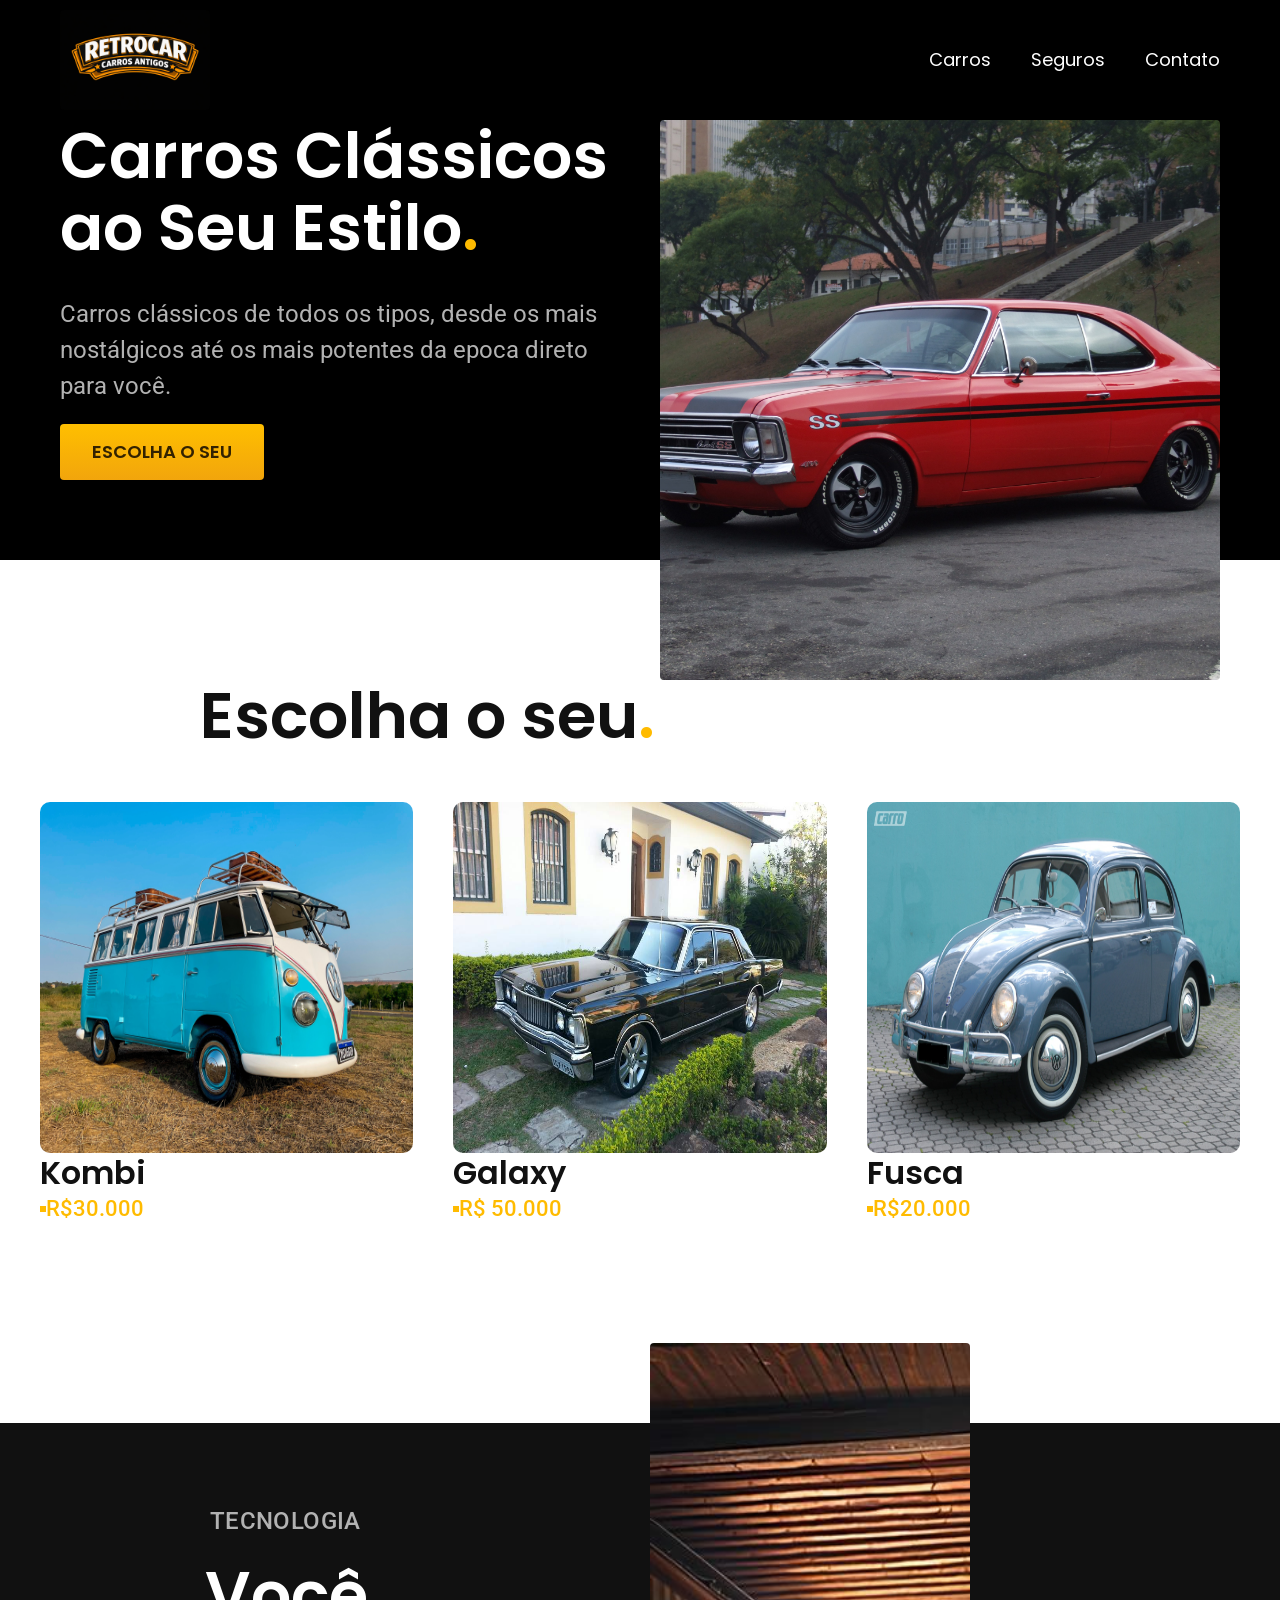
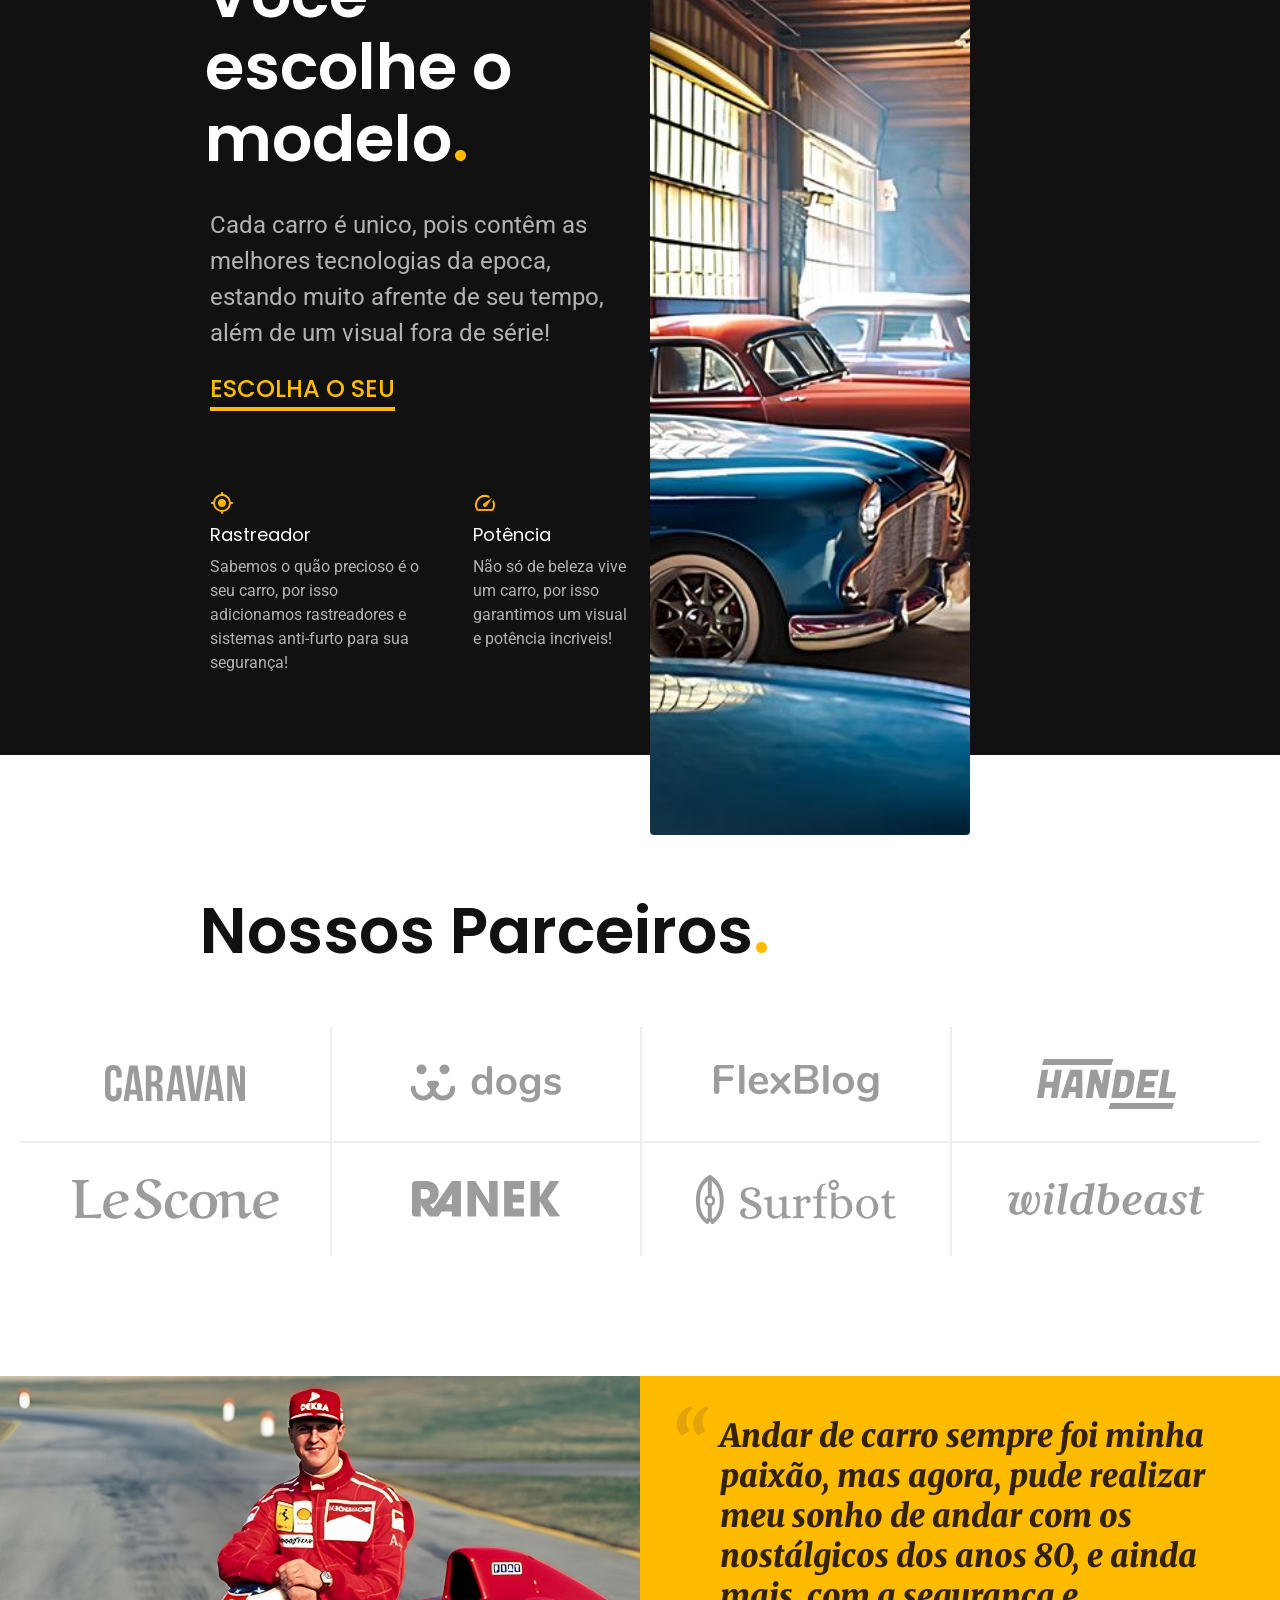
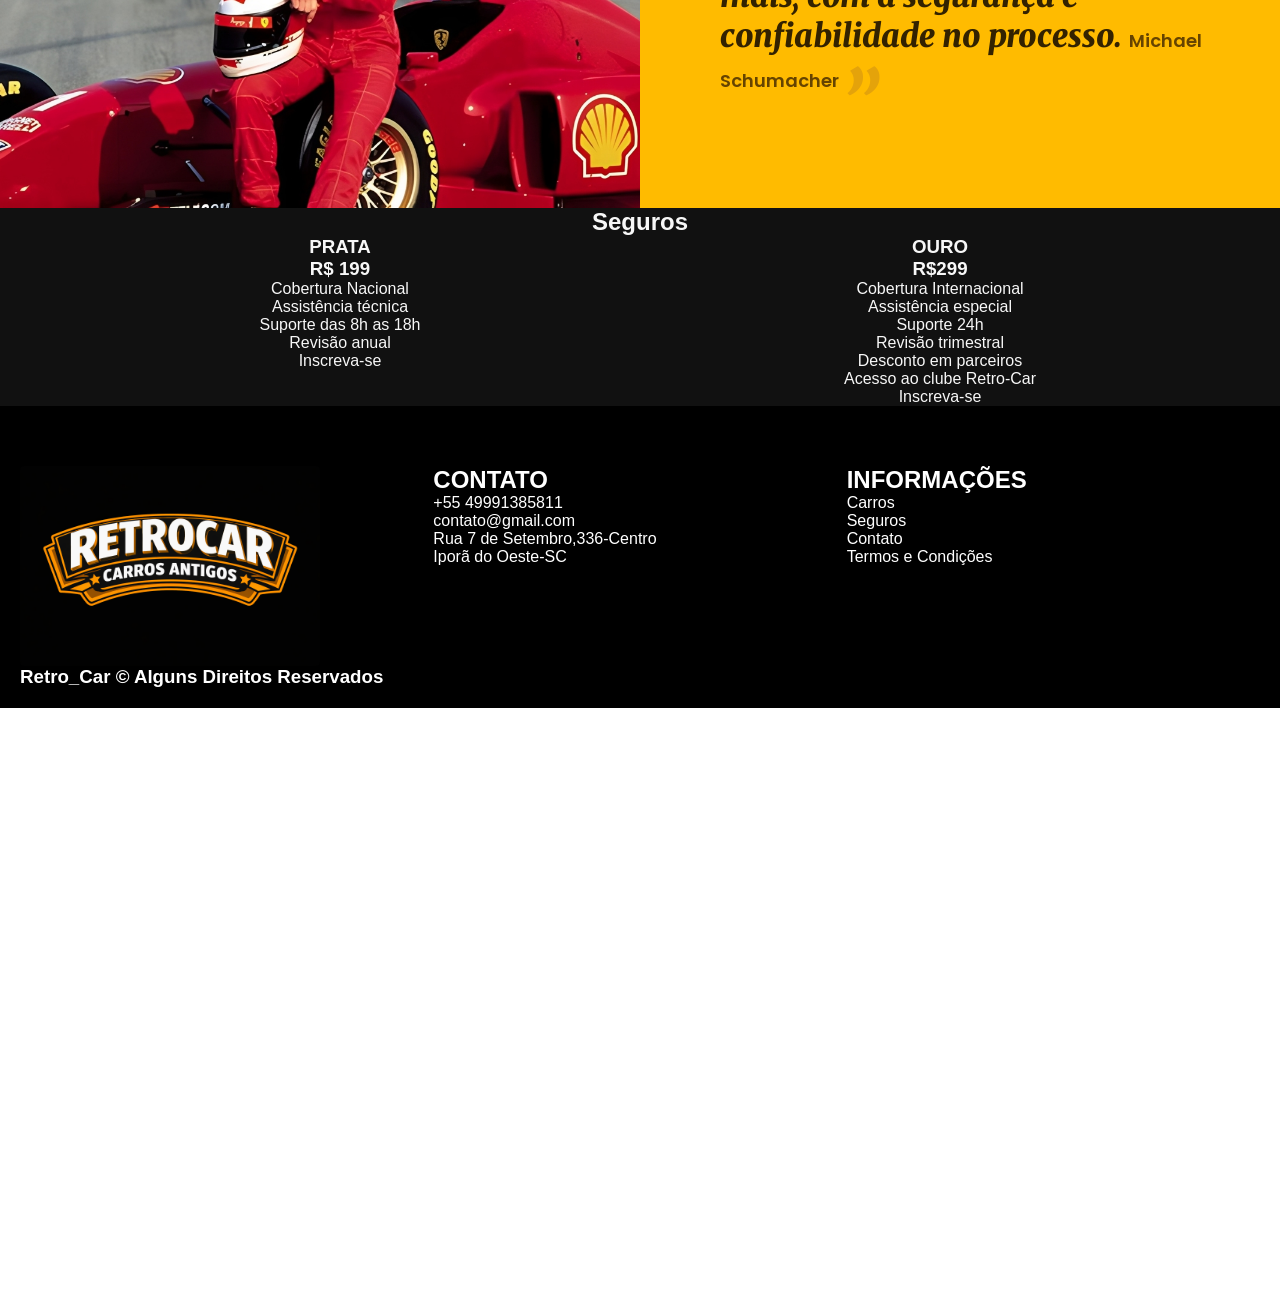
<file: index.html>
<!doctype html>
<html lang="pt-br">
  <head>
    <meta charset="UTF-8" />
    <meta name="viewport" content="width=device-width, initial-scale=1.0" />
    <title>Retrocar - Carros Antigos</title>
    <link rel="stylesheet" href="css/style.css" />
    <link rel="preconnect" href="https://fonts.googleapis.com">
<link rel="preconnect" href="https://fonts.gstatic.com" crossorigin>
<link href="https://fonts.googleapis.com/css2?family=Merriweather:ital,opsz,wght@0,18..144,300..900;1,18..144,300..900&family=Poppins:ital,wght@0,100;0,200;0,300;0,400;0,500;0,600;0,700;0,800;0,900;1,100;1,200;1,300;1,400;1,500;1,600;1,700;1,800;1,900&family=Roboto:ital,wght@0,100..900;1,100..900&display=swap" rel="stylesheet">
    <meta
      name="description"
      content="Melhores carros antigos para compra e locação para relembrar os velhos tempos e criar momentos inesquecívei."
    />
  </head>
  <body>
    <header class="header-bg">
      <div class="header container">
        <a href="./"> <img class="logo" src="img/carro/logo.png" alt="" /></a>

        <nav aria-label="primaria">
          <ul class="header-menu font-1-m cor-0">
            <li><a href="./carros.html">Carros</a></li>
            <li><a href="./seguros.html">Seguros</a></li>
            <li><a href="./contato.html">Contato</a></li>
          </ul>
        </nav>
      </div>
    </header>
    <main class="introducao-bg">
      <div class="introducao container">
        <div class="introducao-conteudo">
          <h1 class="font-1-xxl cor-0">
            Carros Clássicos ao Seu Estilo<span class="cor-p1">.</span>
          </h1>
          <p class="font-2-l cor-5">
            Carros clássicos de todos os tipos, desde os mais nostálgicos até os
            mais potentes da epoca direto para você.
          </p>
          <a class="botao" href="/carros.html">Escolha o seu</a>
        </div>
        <div>
          <img
            class="opala"
            src="img/Chevrolet_Opala_SS_19744.jpg"
            alt="Opala"
          />
        </div>
      </div>
    </main>
    <article class="carros-lista">
      <h2 class="font-1-xxl">Escolha o seu<span class="cor-p1">.</span></h2>

      <div class="alinhamento-carros">
        <div class="grid">
          <div>
            <a href="./carros.html">
              <img
                src="/img/kombi-corujinha-macfel-1742579600438_v2_4x3.jpg"
                alt=""
              />
              <h3 class="font-1-xl">Kombi</h3>
              <span class=" detalhe-carro font-2-m cor-8">R$30.000</span>
            </a>
          </div>
          <div>
            <a href="./carros.html">
              <img src="/img/carro/Galaxy carro.jpeg" alt="" />
              <h3 class="font-1-xl">Galaxy</h3>
              <span class=" detalhe-carro font-2-m cor-8">R$ 50.000</span>
            </a>
          </div>
          <div>
            <a href="./carros.html">
              <img src="img/VW-Fusca.jpg" alt="" />
              <h3 class="font-1-xl">Fusca</h3>
              <span class="detalhe-carro font-2-m cor-8">R$20.000</span>
            </a>
          </div>
        </div>
      </div>
      <span></span>
      <article class="tecnologia-bg">
        <div class="tecnologia container">
        <div class="tecnologia-conteudo">
          <span class="font-2-l-b cor-5">Tecnologia</span>
          <h2 class="font-1-xxl cor-0">Você escolhe o modelo<span class="cor-p1">.</span></h2>
          <p class="font-2-l cor-5">Cada carro é unico, pois contêm as melhores tecnologias da epoca, estando muito afrente de seu tempo, além de um visual fora de série!</p>
          <a class=" link" href="carros.html">Escolha o Seu</a>
        
          <div class="tecnologia-vantagens">
        <div>
          <img src="img/icones/rastreador.svg" alt="">
          <h3 class="font-1-m cor-0">Rastreador</h2>
            <p class="font-2-s cor-5">Sabemos o quão precioso é o seu carro, por isso adicionamos rastreadores e sistemas anti-furto para sua segurança!
              
            </p>
        </div>
        <div>
          <img src="img/icones/velocidade.svg" alt="">
          <h3 class="font-1-m cor-0">Potência</h2>
            <p class="font-2-s cor-5">Não só de beleza vive um carro, por isso garantimos um visual e potência incriveis!</p>
        </div>
        </div>
        </div>
        <div class="tecnologia-imagem"><img src="img/Tecnologia carro.jpg" alt=""></div>
       </div>
      </article>
      <section class="parceiros" aria-label="Nossos Parceiros">
      <h2 class="font-1-xxl">Nossos Parceiros<span class="cor-p1">.</span></h2>
      <ul>
        <li><img src="img/parceiros/caravan.svg" alt=""></li>
        <li><img src="img/parceiros/dogs.svg" alt=""></li>
        <li><img src="img/parceiros/flexblog.svg" alt=""></li>
        <li><img src="img/parceiros/handel.svg" alt=""></li>
        <li><img src="img/parceiros/lescone.svg" alt=""></li>
        <li><img src="img/parceiros/ranek.svg" alt=""></li>
        <li><img src="img/parceiros/surfbot.svg" alt=""></li>
        <li><img src="img/parceiros/wildbeast.svg" alt=""></li>
      </ul>
      
      </section>
      <section class="depoimento" aria-label="Depoimento">
        <div>
          <img src="img/fotos/depoimento.jpg" alt="">
        </div>
        <div class="depoimento-conteudo">
          <p class="font-1-xl cor-p5">Andar de carro sempre foi minha paixão, mas agora, pude realizar meu sonho de andar com os nostálgicos dos anos 80, e ainda mais, com a segurança e confiabilidade no processo.</blockquote>
          <span class="font-1-m-b cor-p4">Michael Schumacher</span>
        </div>
      </section>
      <article class="seguros">
        <div class="seguros-bg">
          <h2>Seguros</h2>
         
            <div class="seguros-opcoes">
              <div class="seguro-prata">
                <h3>PRATA</h3>
                <h3>R$ 199</h3>
                <ul>
                  <li>Cobertura Nacional</li>
                  <li>Assistência técnica</li>
                  <li>Suporte das 8h as 18h </li>
                  <li>Revisão anual </li>
                </ul>
                <a href="">Inscreva-se</a>
              </div>
              <div class="seguro-ouro">
                <h3>OURO</h3>
                <h3>R$299</h3>
                <ul>
                  <li>Cobertura Internacional</li>
                  <li>Assistência especial</li>
                  <li>Suporte 24h</li>
                  <li>Revisão trimestral</li>
                  <li>Desconto em parceiros </li>
                  <li>Acesso ao clube Retro-Car </li>
                </ul>
                <a href="">Inscreva-se</a>
              </div>
            </div>
        </div>
      </article>
      <footer class="footer">
        <img class="logo-footer" src="img/carro/logo.png" alt="">
        <div class="footer-contato">
          <h2>CONTATO</h2>
          <ul>
          <li>+55 49991385811</li>
          <li>contato@gmail.com</li>
          <li>Rua 7 de Setembro,336-Centro</li>
          <li>Iporã do Oeste-SC</li>
          </ul>
        </div>
        <div class="footer-informações">
          <h2>INFORMAÇÕES </h2>
          <ul>
            <li>Carros</li>
            <li>Seguros</li>
            <li>Contato</li>
            <li>Termos e Condições</li>

          </ul>
        </div>
        <h3>Retro_Car © Alguns Direitos Reservados</h3>
      </footer>
</html>
</file>
<file: css/style.css>
@import "/css/global/header.css";
@import "/css/global/global.css";
@import "/home/introducao.css";
@import "/utilidades/componentes.css";
@import "/utilidades/tipografia.css";
@import "/utilidades/cores.css";
@import "/css/carros-lista.css";
@import "/home/tecnologia.css";
@import "/home/parceiros.css";
@import "/home/depoimento.css";
@import "/home/seguros.css";
@import "/home/footer.css";

.logo {
  max-width: 400px;
  max-height: 100px;
  margin: 0;
}
.logo:hover {
  transform: scale(1.2);
}

.opala:hover {
  transform: scale(1.05);
  transition: 1s;
}
</file>
